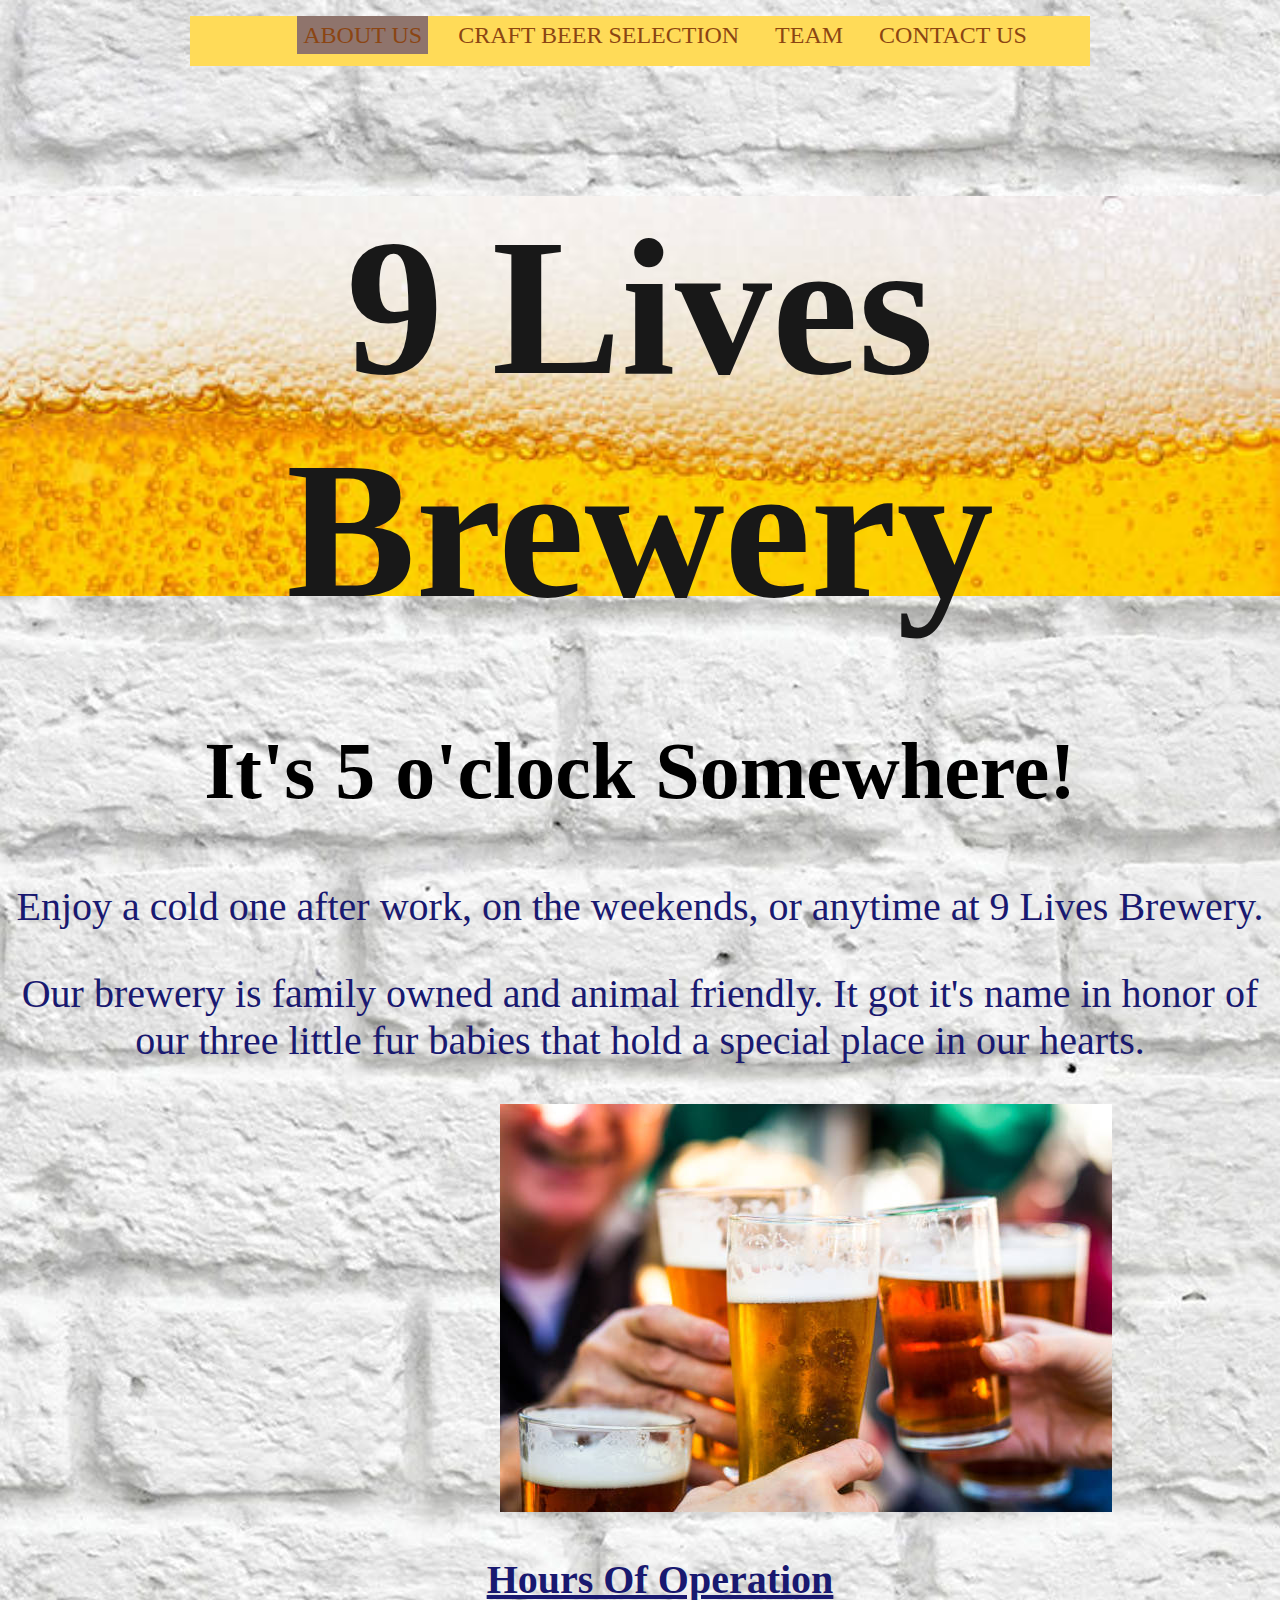
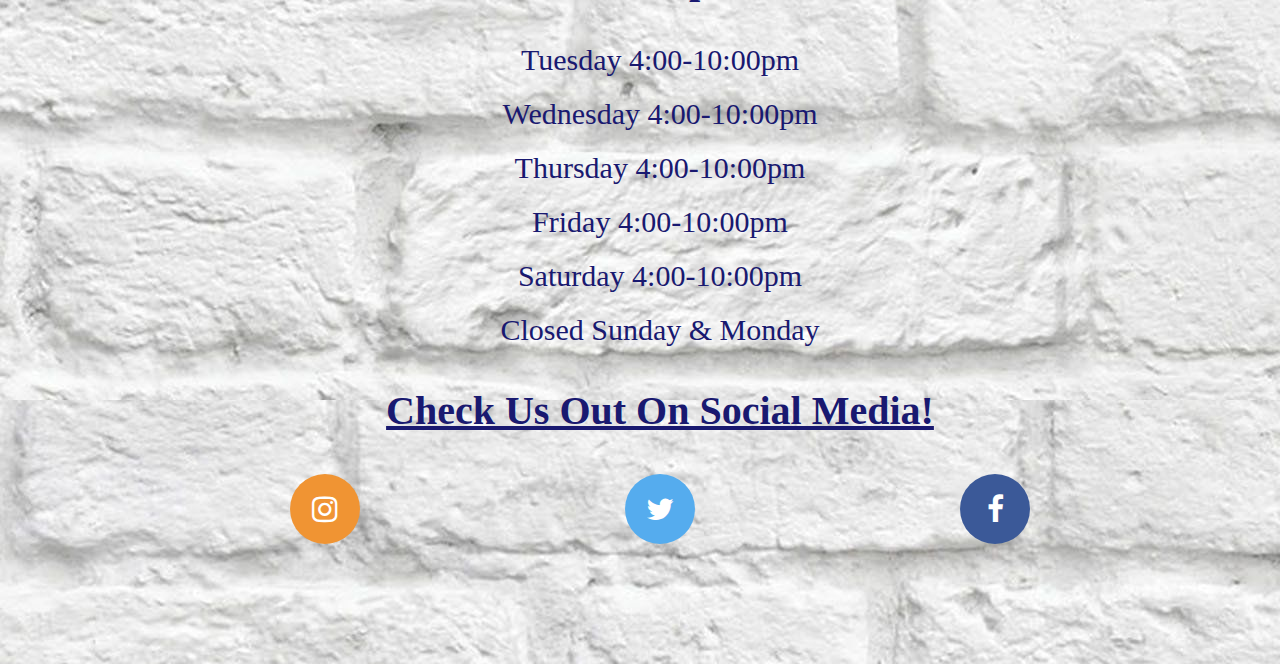
<file: index.html>
<!DOCTYPE html>

<head>
    <meta charset="utf-8" />
    <title>9 LivesBrewery</title>
    <link href="syntax.css" style="text/css" rel="stylesheet">


</head>

<body>
    
    <div id="wrapper">
        <nav id="main-navigation">
            
            <ul>
                <li><a href="a" class="current">About Us</a></li>
                <li><a href="beer-list.html">Craft Beer Selection</a></li>
                <li><a href="a">Team</a></li>
                <li><a href="a">Contact Us</a></li>
            </ul>
    
        </nav>
    </div>
    
        
        <h1>9 Lives Brewery</h1>

    <div>
        <section id="beer-events">
            
    
            <h2>It's 5 o'clock Somewhere!</h2>
                <p>Enjoy a cold one after work, on the weekends, or anytime at 9 Lives Brewery.</p>
                <p>Our brewery is family owned and animal friendly. It got it's name in honor of our three little fur babies that hold a special place in our hearts.          
            <div id="center-img">
                <img src="images/beer-group.jpg" alt="cheers">
            </div>
            
        </section>
           
        
    <section>
        <div>
            <h3>Hours Of Operation</h3>
                <li>Tuesday 4:00-10:00pm</li>
                <li>Wednesday 4:00-10:00pm</li>
                <li>Thursday 4:00-10:00pm</li>
                <li>Friday 4:00-10:00pm</li>
                <li>Saturday 4:00-10:00pm</li>
                <li>Closed Sunday & Monday</li>
        </div>
    </section>
        
        
    <nav>
        <h3>Check Us Out On Social Media!</h3>
        <link rel="stylesheet" href="https://cdnjs.cloudflare.com/ajax/libs/font-awesome/4.7.0/css/font-awesome.min.css">
        
        <div class="flex-container">
            <li><a href="https://www.instagram.com" class="fa fa-instagram" class="box one"></a></li>
        <li><a href="https://www.twitter.com" class="fa fa-twitter" class="box two"></a></li>
            <li><a href="https://www.facebook.com" class="fa fa-facebook" class="box three"></a></li>
        </div>
        
    </nav>


</body>
</file>
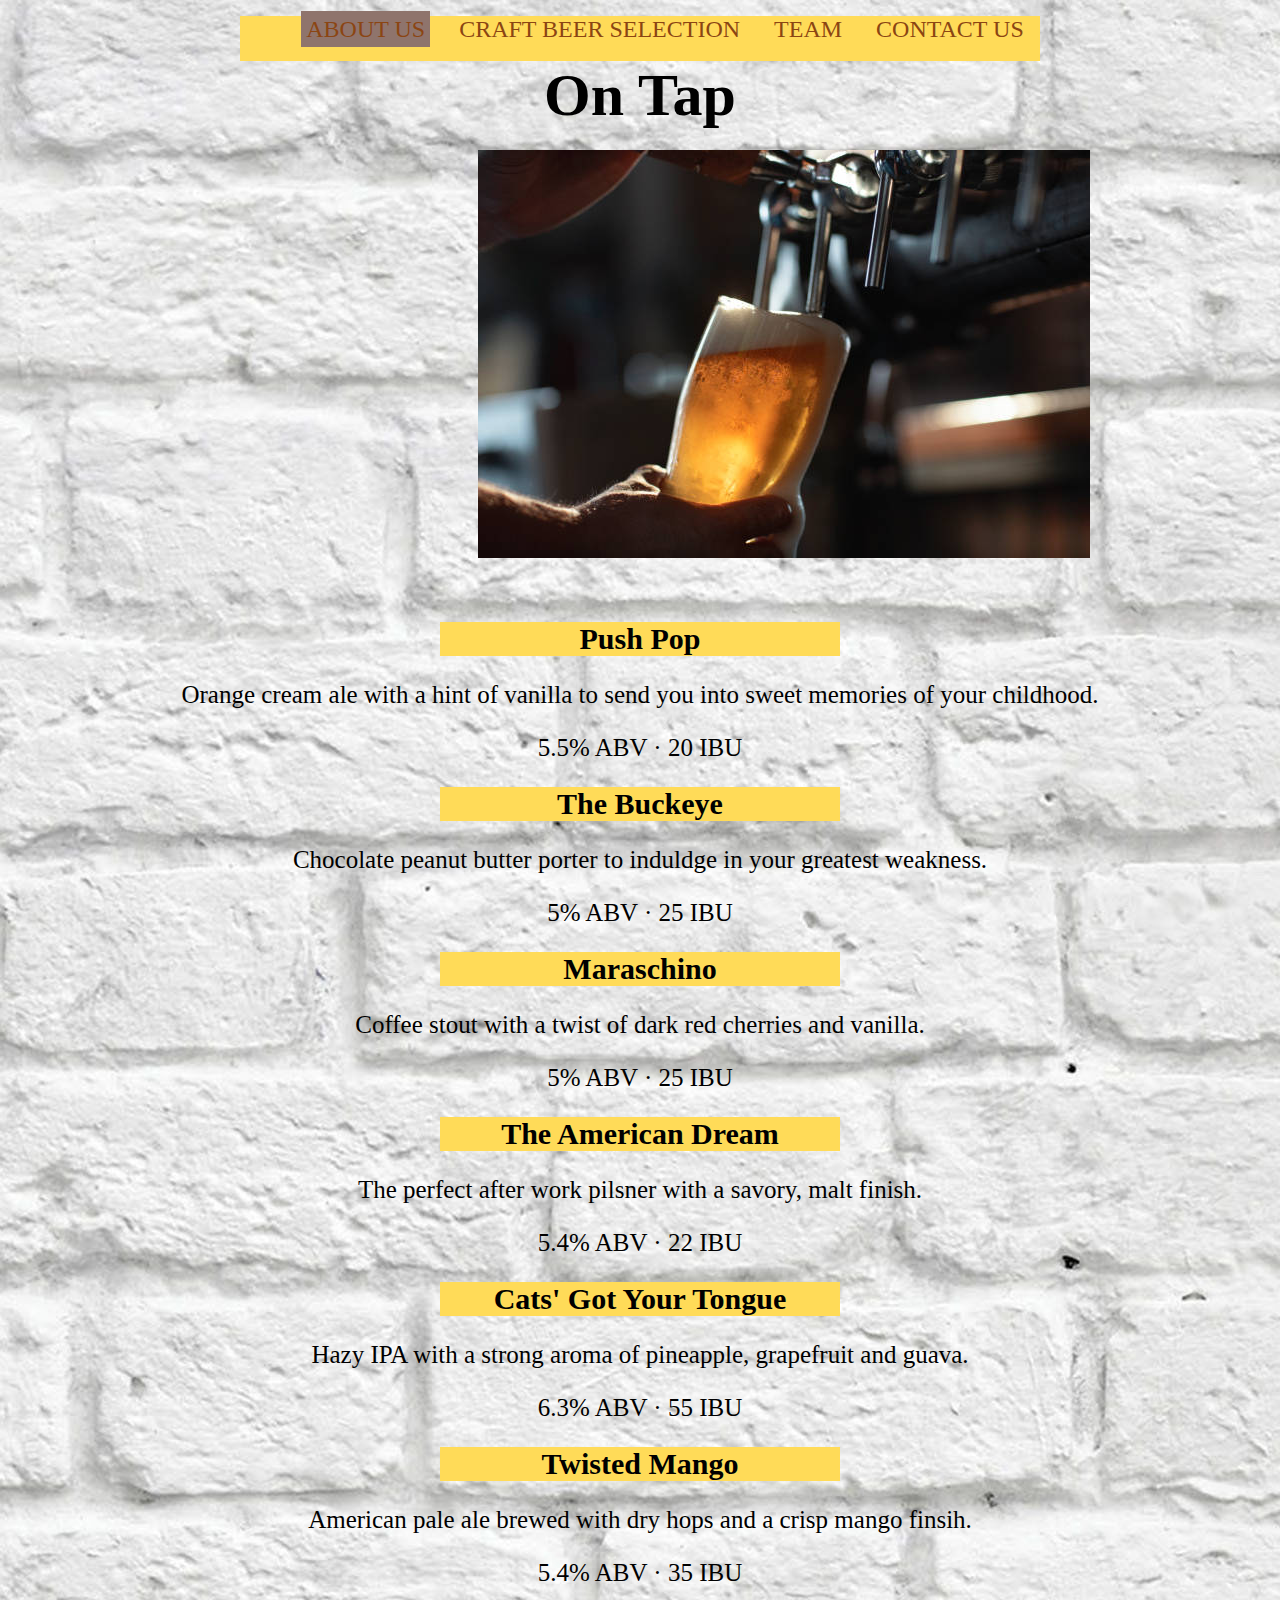
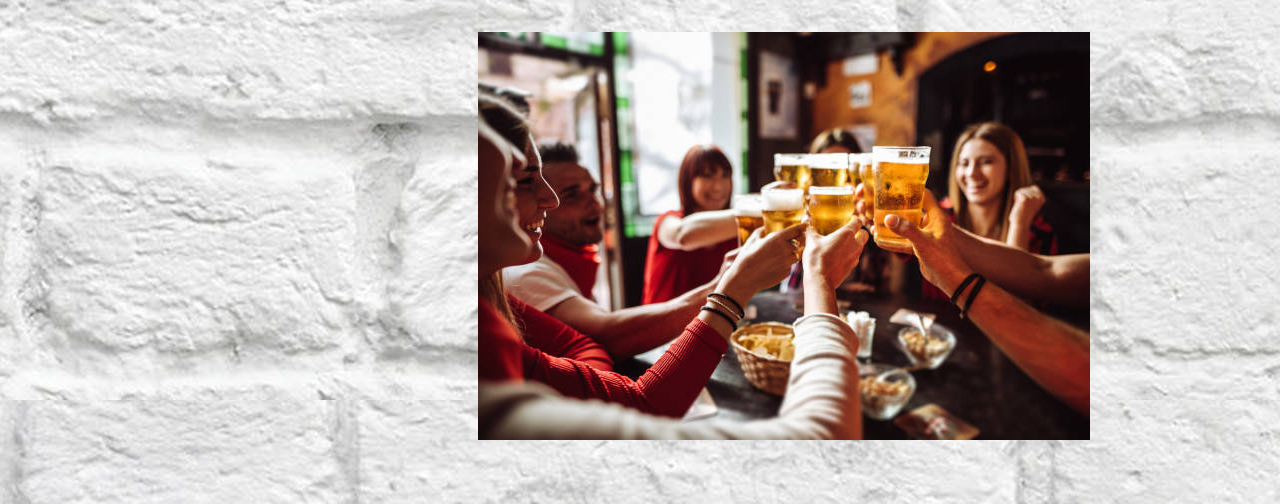
<file: beer-list.html>
<!DOCTYPE html>

<head>
    
    <meta charset="utf-8" />
    <title>Craft Beer Selection</title>
    <link href="beer-list.css" style="text/css" rel="stylesheet">
    
    

</head>

<body>
    
     <div id="wrapper">
        <nav id="main-navigation">
            
            <ul id="buttons" class="selected">
                <li><a href="about-us" class="current">About Us</a></li>
                <li><a href="beer-list.html">Craft Beer Selection</a></li>
                <li><a href="a">Team</a></li>
                <li><a href="a">Contact Us</a></li>
            </ul>
    
        </nav>
    </div>
    
    <h1>On Tap</h1> 
    
    <div id="images">
        <img src="images/beer-pour.jpg" alt="beer-pour">
    </div>
    
    
    <h3>Push Pop</h3>
        <p>Orange cream ale with a hint of vanilla to send you into sweet memories of your childhood.</p>
        <p>5.5% ABV <span>&#183;</span> 20 IBU</p>

    <h3>The Buckeye</h3>
        <p>Chocolate peanut butter porter to induldge in your greatest weakness.</p>
        <p>5% ABV <span>&#183;</span> 25 IBU</p>
    
    <h3>Maraschino</h3>
        <p>Coffee stout with a twist of dark red cherries and vanilla.</p>
        <p>5% ABV <span>&#183;</span> 25 IBU</p>

    <h3>The American Dream</h3>
        <p>The perfect after work pilsner with a savory, malt finish.</p>
        <p>5.4% ABV <span>&#183;</span> 22 IBU</p>
    
    <h3>Cats' Got Your Tongue</h3>
        <p>Hazy IPA with a strong aroma of pineapple, grapefruit and guava.</p>
        <p>6.3% ABV <span>&#183;</span> 55 IBU</p>
    
    <h3>Twisted Mango</h3>
        <p>American pale ale brewed with dry hops and a crisp mango finsih.</p>
        <p>5.4% ABV <span>&#183;</span> 35 IBU</p>
    
    <div id="images">
        <img src="images/group-beers.jpg" alt="group-beer-cheers">
    </div>
    
</body>
</file>
<file: syntax.css>
body{
    font-family: Ebrima;
    margin: 0;
    background: url(images/white-brick.jpg);
}

#wrapper{
    margin: 0 auto;
    width: 900px;
    background: #FFDB58;
    height: 50px;
    text-align: center;
}

#main-naviation{
    background: darkgray;
    padding: 20px; 
}

#main-navigation ul{
    text-align: center;
    list-style-type: none;
    margin-right: 10px;
}

#main-navigation li{
    display: inline-block;
    margin-left: 20px;
    list-style-type: none;
}

#main-navigation a{
    text-decoration: none;
    color: saddlebrown;
    text-transform: uppercase;
    padding: 6px;
    font-size: 24px;
}

#main-navigation a.current{
    background: #8f746c;
}

#main-navigation a.current:hover{
    background: green;
}

h1{
    font-size: 194px;
    color: #181818;
    position: center;
    text-align: center;
    background-image: url(images/beer-border.jpg);
    background-size: cover;
    height: 400px;
    font-family: Ebrima;

}

h2{
    font-size: 80px;
    font-style: arial;
    position: relative;
    text-align: center;
    font-family: Ebrima;
}

p{
    font-size: 40px;
    text-align: center;
    color: midnightblue;
    font-family: Ebrima;
}

#lead-banner img{
    width: 100%;
}

#center-img img{
    margin-left: 500px;
}

div h3{
    text-decoration: underline;
    font-size: 40px;
    font-family: Ebrima;
    text-align: center;
    position: relative;
   font-weight: 600;
    color: midnightblue;
    margin-left: 40px;
}

div li{
   list-style-type: none;
    font-size: 30px;
    font-family: Ebrima;
    position: relative;
    text-align: center;
    color: midnightblue;
    margin-left: 40px;
    margin-bottom: 20px;
    
}

.flex-container{
    display: flex;
    justify-content: space-between;
    margin-bottom: 100px;
    margin-left: 250px;
    margin-right: 250px;
}

.fa {
  padding: 20px;
  font-size: 30px;
  width: 30px;
  text-align: center;
  text-decoration: none;
  border-radius: 50%;
}

.fa:hover {
  opacity: 0.7;
}


.fa-facebook {
  background: #3B5998;
  color: white;
}

.fa-twitter {
  background: #55ACEE;
  color: white;
}

.fa-instagram{
    background: #f09433;
    color: white;
}
</file>
<file: beer-list.css>
body{
    font-family: Ebrima;
    margin: 0.5;
    background: url(images/white-brick.jpg);
}

#wrapper{
    margin: 0 auto;
    width: 800px;
    background: #FFDB58;
    height: 45px;
    text-align: center;
}

#main-naviation{
    background: darkgray;
    padding: 20px; 
}

#main-navigation ul{
    text-align: center;
    list-style-type: none;
    margin-right: 10px;
}

#main-navigation li{
    display: inline-block;
    margin-left: 20px;
    list-style-type: none;
}

#main-navigation a{
    text-decoration: none;
    color: saddlebrown;
    text-transform: uppercase;
    padding: 5px;
    font-size: 24px;
}

#main-navigation .current{
    background: #8f746c;
    background-position: center;
}

#main-navigation .current:hover{
    background: green;
}


h1{
    font-size: 60px;
    text-align: center;
    width: 300px;
    position: center;
    margin: 0 auto;
    
}

h3{
    
    text-align: center;
    font-size: 30px;
    background: #FFDB58;
    width: 400px;
    margin: 0 auto;
}


p{
    text-align: center;
    font-family: MS PGothic;
    font-size: 25px;
    
    
}

#images{
    margin-left: 450px;
    margin-top 40px;
    margin-bottom: 40px;
    padding: 20px;
}
</file>
